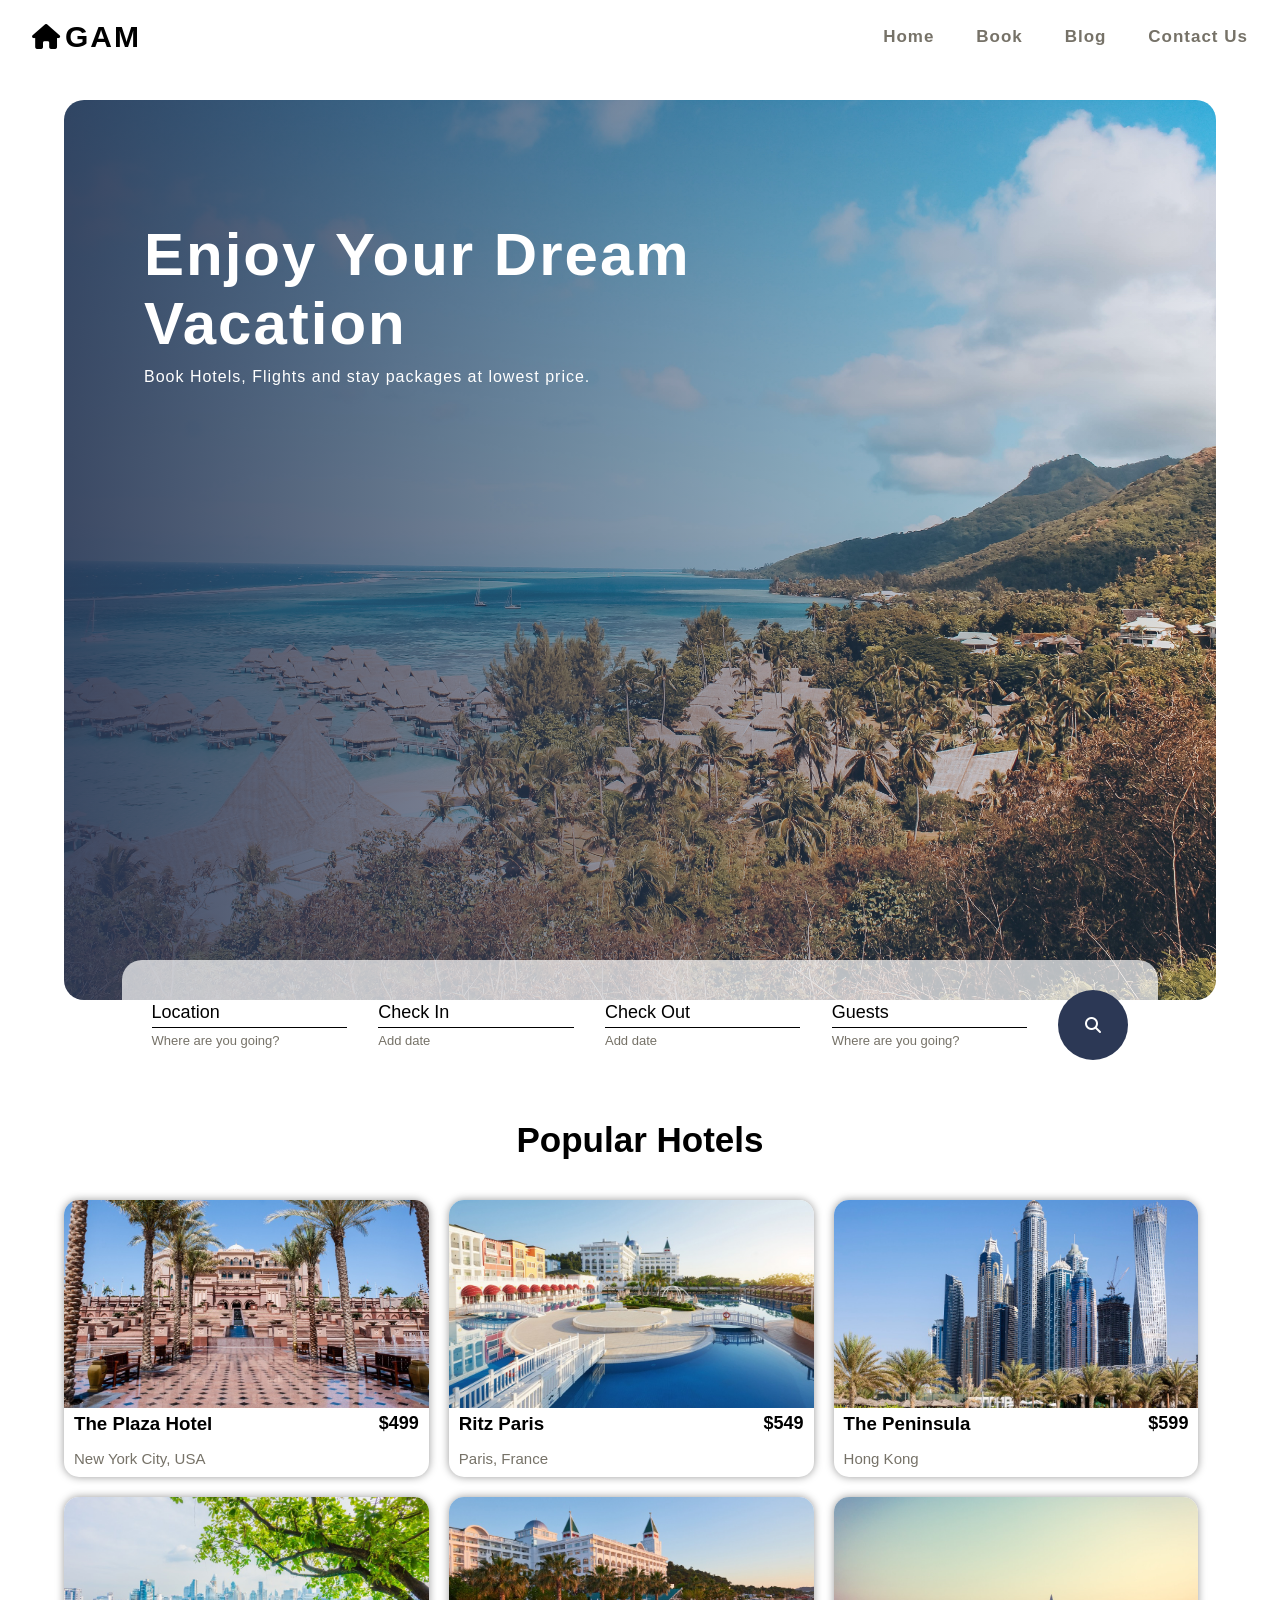
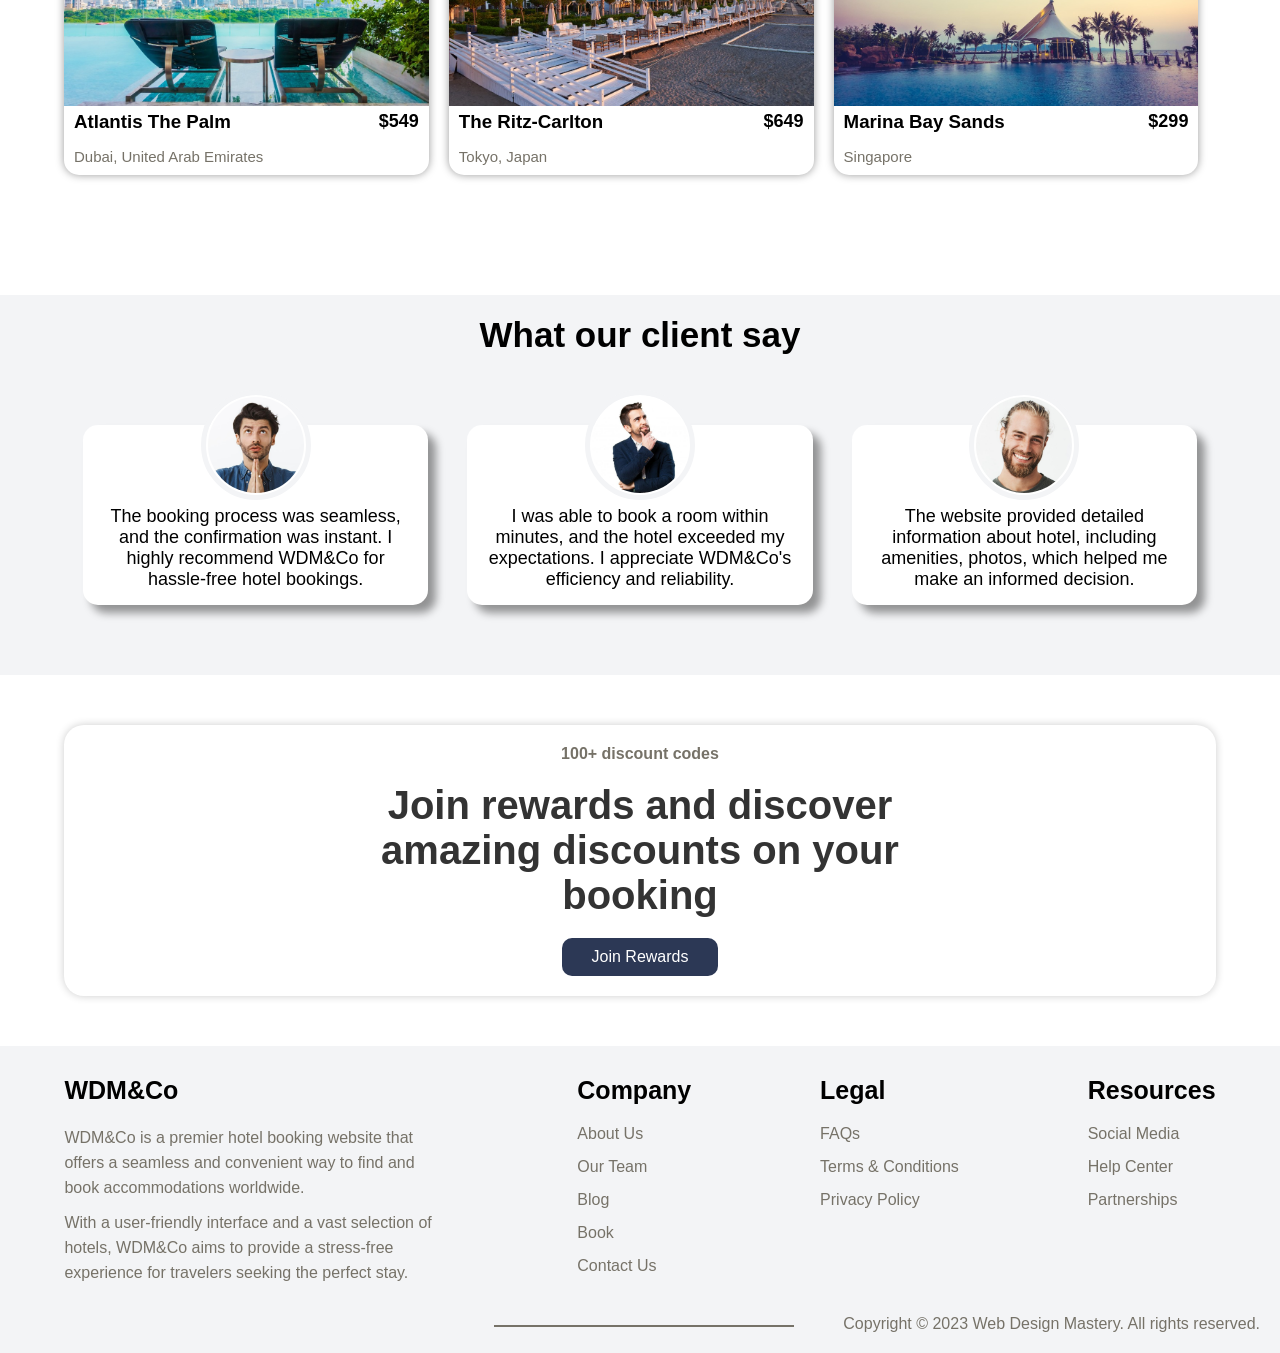
<file: index.html>
<html>
  <head>
    <meta charset="UTF-8" />
    <title>GAM</title>
    <link
      rel="stylesheet"
      href="https://cdnjs.cloudflare.com/ajax/libs/font-awesome/6.4.2/css/all.min.css"
      integrity="sha512-z3gLpd7yknf1YoNbCzqRKc4qyor8gaKU1qmn+CShxbuBusANI9QpRohGBreCFkKxLhei6S9CQXFEbbKuqLg0DA=="
      crossorigin="anonymous"
      referrerpolicy="no-referrer"
    />
    <link rel="stylesheet" href="master.css" />
    <meta name="description" content="This is my page" />
    <link rel="website icon" type="png" href="logowebsite/pngwing.com.png" />
  </head>
  <body>
    <header>
      <!-- s1 = section 1 -->
      <div class="s1">
        <div class="logo">
          <i class="fa-solid fa-house"></i>
          <h2>GAM</h2>
        </div>
        <i class="fa-solid fa-bars"></i>
        <ul>
          <li><a href="#">Home</a></li>
          <li><a href="#">Book</a></li>
          <li><a href="#">Blog</a></li>
          <li><a href="#">Contact Us</a></li>
        </ul>
      </div>
    </header>
    <main>
      <div class="s2">
        <div class="text_s2">
          <h2>Enjoy Your Dream <br />Vacation</h2>
          <p>Book Hotels, Flights and stay packages at lowest price.</p>
        </div>
        <div class="box_s2">
          <div class="box">
            <input type="text" />
            <label>Location</label>
            <span>Where are you going?</span>
          </div>
          <div class="box">
            <input type="text" />
            <label>Check In</label>
            <span>Add date </span>
          </div>
          <div class="box">
            <input type="text" />
            <label>Check Out</label>
            <span>Add date</span>
          </div>
          <div class="box">
            <input type="text" />
            <label>Guests</label>
            <span>Where are you going?</span>
          </div>
          <div class="icon_box">
            <i class="fas fa-search"></i>
          </div>
        </div>
      </div>
    </main>
    <section>
      <div class="hotel">
        <h2>Popular Hotels</h2>
        <div class="hotel_flex">
          <div class="g">
            <img src="photo/hotel-1.jpg" alt="" />
            <div class="img_info">
              <h3>The Plaza Hotel</h3>
              <span>$499</span>
            </div>
            <p>New York City, USA</p>
          </div>
          <div class="g">
            <img src="photo/hotel-2.jpg" alt="" />
            <div class="img_info">
              <h3>Ritz Paris</h3>
              <span>$549</span>
            </div>
            <p>Paris, France</p>
          </div>
          <div class="g">
            <img src="photo/hotel-3.jpg" alt="" />
            <div class="img_info">
              <h3>The Peninsula</h3>
              <span>$599</span>
            </div>
            <p>Hong Kong</p>
          </div>
          <div class="g">
            <img src="photo/hotel-4.jpg" alt="" />
            <div class="img_info">
              <h3>Atlantis The Palm</h3>
              <span>$549</span>
            </div>
            <p>Dubai, United Arab Emirates</p>
          </div>
          <div class="g">
            <img src="photo/hotel-5.jpg" alt="" />
            <div class="img_info">
              <h3>The Ritz-Carlton</h3>
              <span>$649</span>
            </div>
            <p>Tokyo, Japan</p>
          </div>
          <div class="g">
            <img src="photo/hotel-6.jpg" alt="" />
            <div class="img_info">
              <h3>Marina Bay Sands</h3>
              <span>$299</span>
            </div>
            <p>Singapore</p>
          </div>
        </div>
      </div>
    </section>
    <section>
      <!-- cus_com = customer comments -->
      <div class="cus_com">
        <h2>What our client say</h2>
        <!-- com 3 = 3 comments -->
        <div class="com3">
          <div class="com">
            <img src="photo/client-1.jpg" alt="" />
            <p>
              The booking process was seamless, and the confirmation was
              instant. I highly recommend WDM&Co for hassle-free hotel bookings.
            </p>
          </div>
          <div class="com">
            <img src="photo/client-2.jpg" alt="" />
            <p>
              I was able to book a room within minutes, and the hotel exceeded
              my expectations. I appreciate WDM&Co's efficiency and reliability.
            </p>
          </div>
          <div class="com">
            <img src="photo/client-3.jpg" alt="" />
            <p>
              The website provided detailed information about hotel, including
              amenities, photos, which helped me make an informed decision.
            </p>
          </div>
        </div>
      </div>
    </section>
    <section>
      <div class="discount">
        <h4>100+ discount codes</h4>
        <p>Join rewards and discover amazing discounts on your booking</p>
        <button>Join Rewards</button>
      </div>
    </section>
    <footer>
      <!-- footer div 4 -->
      <div class="fo4">
        <!-- f = footer 1 -->
        <div class="f">
          <h4>WDM&Co</h4>
          <p>
            WDM&Co is a premier hotel booking website that offers a seamless and
            convenient way to find and book accommodations worldwide.
          </p>
          <p>
            With a user-friendly interface and a vast selection of hotels,
            WDM&Co aims to provide a stress-free experience for travelers
            seeking the perfect stay.
          </p>
        </div>
        <div class="f">
          <h4>Company</h4>
          <ul>
            <li><a href="#">About Us</a></li>
            <li><a href="#">Our Team</a></li>
            <li><a href="#">Blog</a></li>
            <li><a href="#">Book</a></li>
            <li><a href="#">Contact Us</a></li>
          </ul>
        </div>
        <div class="f">
          <h4>Legal</h4>
          <ul>
            <li><a href="#">FAQs</a></li>
            <li><a href="#">Terms & Conditions</a></li>
            <li><a href="#">Privacy Policy</a></li>
          </ul>
        </div>
        <div class="f">
          <h4>Resources</h4>
          <ul>
            <li><a href="#">Social Media </a></li>
            <li><a href="#">Help Center </a></li>
            <li><a href="#">Partnerships </a></li>
          </ul>
        </div>
      </div>
      <div class="copyright">
        <p>Copyright &copy; 2023 Web Design Mastery. All rights reserved.</p>
      </div>
    </footer>
  </body>
</html>
</file>
<file: master.css>
* {
  padding: 0;
  margin: 0;
  font-family: Arial, Helvetica, sans-serif;
  box-sizing: border-box;
}

::-webkit-scrollbar {
  width: 10px;
}

::-webkit-scrollbar-thumb {
  background: #888;
  border-radius: 10px;
}
:root {
  --maincolor: #767268;
}

a {
  text-decoration: none;
}

header {
  height: 50px;
  width: 100%;
  padding: 20px 0;
}

.s1 {
  width: 95%;
  margin: 0 auto;
  display: flex;
  justify-content: space-between;
  align-items: center;
  position: relative;
}

.s1 ul {
  list-style: none;
  display: flex;
  justify-content: space-between;
  width: 30%;
}

.s1 ul li a {
  transition: 0.5s;
  font-weight: bold;
  font-size: 17px;
}

.s1 .logo {
  display: flex;
  gap: 0 5px;
  align-items: center;
}

.s1 .logo i {
  font-size: 25px;
  cursor: pointer;
}

.s1 .logo h2 {
  letter-spacing: 2px;
  font-size: 30px;
  cursor: pointer;
}

.s1 ul a {
  color: var(--maincolor);
  font-weight: bold;
  letter-spacing: 1px;
}

.s1 .fa-bars {
  cursor: pointer;
  display: none;
}

.s1 ul li a:hover {
  color: black;
}

main .s2 {
  width: 90%;
  height: 100vh;
  margin: 50px auto;
  background-image: linear-gradient(
      to right,
      rgba(44, 56, 85, 0.9),
      rgba(100, 125, 187, 0.1)
    ),
    url(photo/backgrounds2.jpg);
  background-position: center;
  background-size: cover;
  border-radius: 20px;
  position: relative;
}

.s2 .text_s2 {
  position: absolute;
  color: white;
  top: 120px;
  left: 80px;
}

.s2 .text_s2 h2 {
  font-size: 60px;
  letter-spacing: 2px;
}

.s2 .text_s2 p {
  margin-top: 10px;
  letter-spacing: 1px;
}

.s2 .box_s2 {
  position: absolute;
  width: 90%;
  display: flex;
  align-items: center;
  background-color: rgba(255, 255, 255, 0.7);
  bottom: -10%;
  left: 5%;
  justify-content: space-between;
  padding: 30px;
  border-radius: 20px;
  flex-wrap: wrap;
}

.s2 .box_s2 .box {
  width: 20%;
  display: flex;
  flex-direction: column;
}

.s2 .box_s2 .box label {
  position: absolute;
  font-size: 18px;
  transition: 0.5s;
}

.s2 .box_s2 .box input {
  border: none;
  background: none;
  border-bottom: 1px solid black;
  padding: 5px;
  outline: none;
}

.s2 .box_s2 .box span {
  font-size: 13px;
  padding: 5px 0 0 0;
  color: var(--maincolor);
}

.s2 .box_s2 .box input:focus + label {
  font-size: 14px;
  top: 12px;
  color: #484747;
}

.s2 .box_s2 .icon_box {
  width: 70px;
  height: 70px;
  background-color: red;
  border-radius: 50%;
  color: white;
  display: flex;
  justify-content: center;
  align-items: center;
  background-color: #2c3855;
  cursor: pointer;
}

.hotel {
  margin: 120px auto;
  width: 90%;
}

.hotel h2 {
  text-align: center;
  font-size: 35px;
  padding: 0 0 40px 0;
}

.hotel_flex {
  width: 100%;
  display: flex;
  flex-wrap: wrap;
  gap: 20px;
}

.hotel_flex .g {
  width: calc(95% / 3);
  box-shadow: 0 0 8px rgba(0, 0, 0, 0.4);
  border-radius: 15px;
  overflow: hidden;
  transition: 0.4s;
}

.hotel_flex .g:hover {
  transform: scale(1.03);
}

.hotel_flex img {
  width: 100%;
}

.hotel_flex .img_info {
  display: flex;
  justify-content: space-between;
  padding: 5px 10px;
}

.hotel_flex .img_info span {
  font-weight: bold;
  font-size: 18px;
}

.hotel_flex p {
  color: var(--maincolor);
  font-size: 15px;
  padding: 10px;
}

.hotel_flex .g:hover img {
  opacity: 0.8;
}

.cus_com {
  width: 100%;
  background-color: #f3f4f6;
  text-align: center;
  padding-bottom: 20px;
}

.cus_com h2 {
  font-size: 35px;
  padding: 20px 0;
}

.cus_com .com3 {
  width: 90%;
  display: flex;
  justify-content: space-evenly;
  margin: 50px auto;
  flex-wrap: wrap;
  gap: 20px;
}

.cus_com .com3 .com {
  width: calc(90% / 3);
  height: 180px;
  box-shadow: 8px 8px 8px rgba(0, 0, 0, 0.4);
  border-radius: 15px;
  background-color: white;
  position: relative;
  display: flex;
  flex-direction: column;
  justify-content: end;
  padding: 15px;
}

.cus_com .com3 .com img {
  width: 100px;
  height: 100px;
  position: absolute;
  outline: 5px solid #f3f4f6;
  border-radius: 50%;
  background-color: white;
  top: -30px;
  left: 50%;
  transform: translateX(-50%);
  padding: 2px;
  transition: 0.4s;
}

.cus_com .com3 .com p {
  font-size: 18px;
}

.cus_com .com3 .com:hover img {
  top: -40px;
}

.discount {
  width: 90%;
  margin: 50px auto;
  box-shadow: 0 0 8px rgba(0, 0, 0, 0.2);
  display: flex;
  flex-direction: column;
  align-items: center;
  border-radius: 20px;
}

.discount h4 {
  color: var(--maincolor);
  padding: 20px 0;
}

.discount p {
  font-size: 40px;
  font-weight: bold;
  color: #333333;
  width: 50%;
  margin: auto;
  text-align: center;
}

.discount button {
  padding: 10px 30px;
  outline: none;
  border: none;
  border-radius: 10px;
  margin: 20px;
  font-size: 16px;
  background-color: #2c3855;
  cursor: pointer;
  color: white;
  transition: 0.4s;
}

.discount button:hover {
  background-color: #4e4ea5;
}

footer {
  width: 100%;
  background-color: #f3f4f6;
}

footer .fo4 .f:first-child {
  width: 30%;
}

.fo4 {
  display: flex;
  justify-content: space-around;
  padding: 30px 0 0 0;
}

.fo4 .f a {
  text-decoration: none;
  color: var(--maincolor);
  transition: 0.3s;
}

.fo4 .f ul {
  list-style: none;
}

.fo4 .f ul li {
  margin-bottom: 15px;
}

.fo4 .f h4 {
  font-size: 25px;
  padding-bottom: 20px;
}

.fo4 p {
  color: var(--maincolor);
  line-height: 25px;
  cursor: pointer;
  margin-bottom: 10px;
  transition: 0.3s;
}

.fo4 p:hover,
.fo4 .f a:hover {
  color: black;
}

footer .copyright p {
  text-align: right;
  padding: 20px 20px 20px 0;
  color: var(--maincolor);
  position: relative;
}

footer .copyright p::after {
  content: "";
  position: absolute;
  width: 300px;
  height: 2px;
  background-color: var(--maincolor);
  top: 30px;
  right: 38%;
}

@media (min-width: 850px) and (max-width: 1100px) {
  .s1 ul {
    width: 35%;
  }

  .hotel_flex .g {
    width: calc(95% / 2);
    margin: auto;
  }

  .cus_com .com3 .com {
    width: calc(90% / 2);
    margin-bottom: 20px;
  }
}

@media (max-width: 849px) {
  .hotel_flex .g {
    width: calc(95% / 1);
    margin: auto;
  }

  .s2 .box_s2 {
    flex-direction: column;
  }
  .s2 .box_s2 .box {
    width: 100%;
  }

  .s2 .box_s2 .icon_box {
    width: 60px;
    height: 60px;
  }

  .cus_com .com3 .com {
    width: calc(90% / 1);
    margin-bottom: 30px;
  }

  .fo4 {
    display: flex;
    flex-direction: column;
    align-items: center;
  }

  footer .fo4 .f:first-child {
    width: 100%;
    text-align: center;
    padding: 10px;
  }

  footer .fo4 .f {
    text-align: center;
  }

  .fo4 .f h4 {
    padding-bottom: 30px;
  }

  footer .copyright p {
    text-align: center;
    padding: 30px 20px 20px 0;
  }

  footer .copyright p::after {
    display: none;
  }

  header .s1 .fa-solid {
    display: block;
  }

  .s1 ul {
    display: none;
  }

  .s1 .fa-bars:hover + ul {
    display: flex;
    flex-direction: column;
    justify-content: center;
    align-items: center;
    position: absolute;
    top: 60px;
    z-index: 100;
    width: 100%;
    padding-bottom: 20px;
    background-color: rgb(0, 0, 0, 0.5);
  }

  .s1 .fa-bars:hover + ul li {
    width: 100%;
    text-align: left;
    padding: 15px 0 15px 20px;
  }

  .s1 .fa-bars:hover + ul li:last-child {
    padding-bottom: 5px;
  }

  .s1 .fa-bars:hover + ul li a {
    display: block;
    padding-top: 10px;
    color: white;
  }
}
</file>
